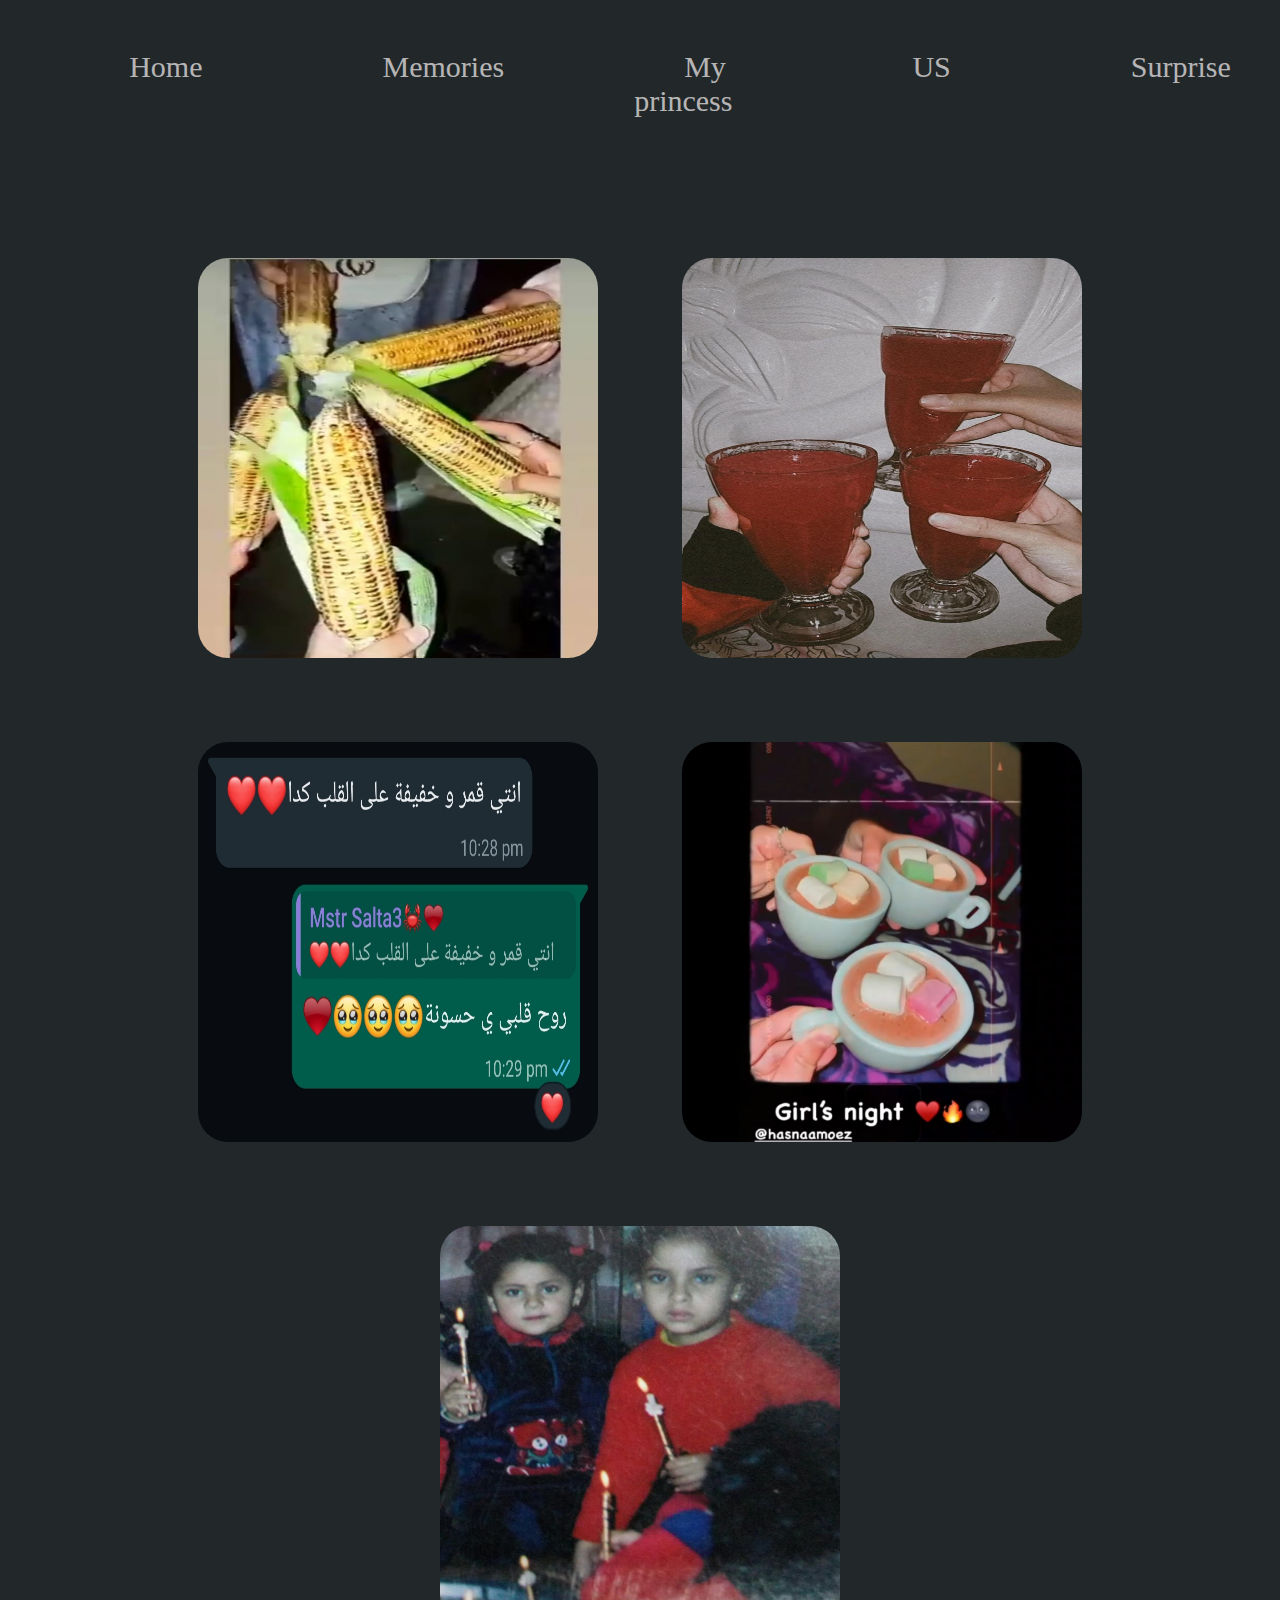
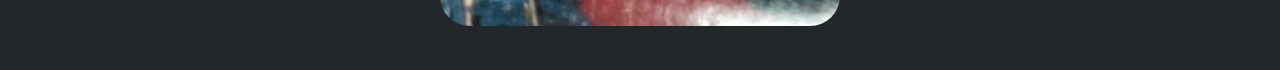
<file: memories.html>
<!DOCTYPE html>
<html lang="en">
<head>
    <meta charset="UTF-8" />
<meta http-equiv="X-UA-Compatible" content="IE=edge" />
<meta name="viewport" content="width=device-width, initial-scale=1.0" />
    <meta name="keywords" content="toqa" />
<link rel="stylesheet" href="./style.css"/>
<link rel="preconnect" href="https://fonts.googleapis.com">
<link rel="preconnect" href="https://fonts.gstatic.com" crossorigin>
<link href="https://fonts.googleapis.com/css2?family=Josefin+Sans:wght@400;500;600;700&display=swap" rel="stylesheet">
<title>Memories</title>
</head>
<body>
 
    <div class="header">
        <ul>
            <li><a href="./index.html">Home</a></li>
            <li><a href="./memories.html">Memories</a></li>
            <li><a href="./my-princess.html">My princess</a></li>
            <li><a href="./us.html">US</a></li>
            <li><a href="./surprise.html">Surprise</a></li>
        </ul>
    </div>
</div>
<div class="pic1">
    <img src="./img/IMG-20220815-WA0063(1)mmm.jpg" width="300px">
    <img src="./img/IMG-20230113-WA0021(1)mmm.jpg" width="300px">
    <img src="./img/IMG_20231219_192333mmm.jpg" width="300px">
    <img src="./img/IMG_20231219_193622mm.jpg"  width="140px">
    <img src="./img/mm.jpg"  width="140px">
</div>

</body>
</html>
</file>
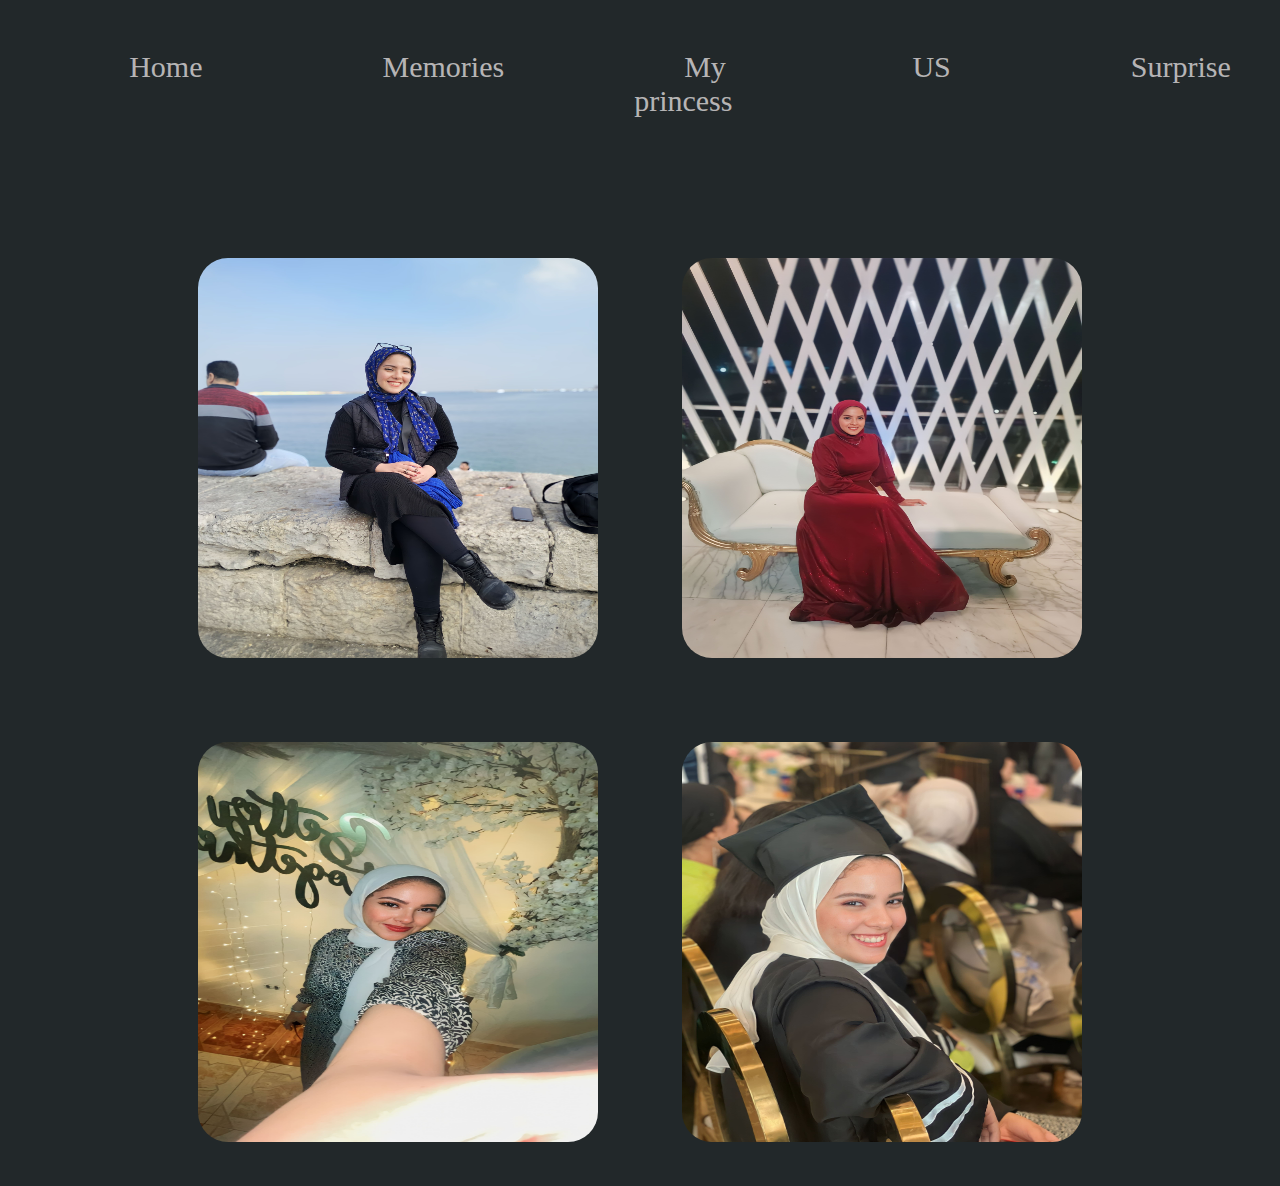
<file: my-princess.html>
<!DOCTYPE html>
<html lang="en">
<head>
    <meta charset="UTF-8" />
<meta http-equiv="X-UA-Compatible" content="IE=edge" />
<meta name="viewport" content="width=device-width, initial-scale=1.0" />
    <meta name="keywords" content="toqa"/>
<link rel="stylesheet" href="./style.css"/>
<link rel="preconnect" href="https://fonts.googleapis.com">
<link rel="preconnect" href="https://fonts.gstatic.com" crossorigin>
<link href="https://fonts.googleapis.com/css2?family=Josefin+Sans:wght@400;500;600;700&display=swap" rel="stylesheet">
<title>My princess</title>
</head>
<body>
    <div class="header">
        <ul>
            <li><a href="./index.html">Home</a></li>
            <li><a href="./memories.html">Memories</a></li>
            <li><a href="./my-princess.html">My princess</a></li>
            <li><a href="./us.html">US</a></li>
            <li><a href="./surprise.html">Surprise</a></li>
        </ul>
        
    </div>
    <div class="pic1">
        <img src="./img/IMG-20231219-WA0054hhh (1).jpg" width="300px">
        <img src="./img/IMG-20231219-WA0054hhh (2).jpg" width="300px">
        <img src="./img/IMG-20231219-WA0054hhh (3).jpg" width="300px">
        <img src="./img/IMG-20231219-WA0054hhh (4).jpg" width="140px">
    </div>

</body>
</html>
</file>
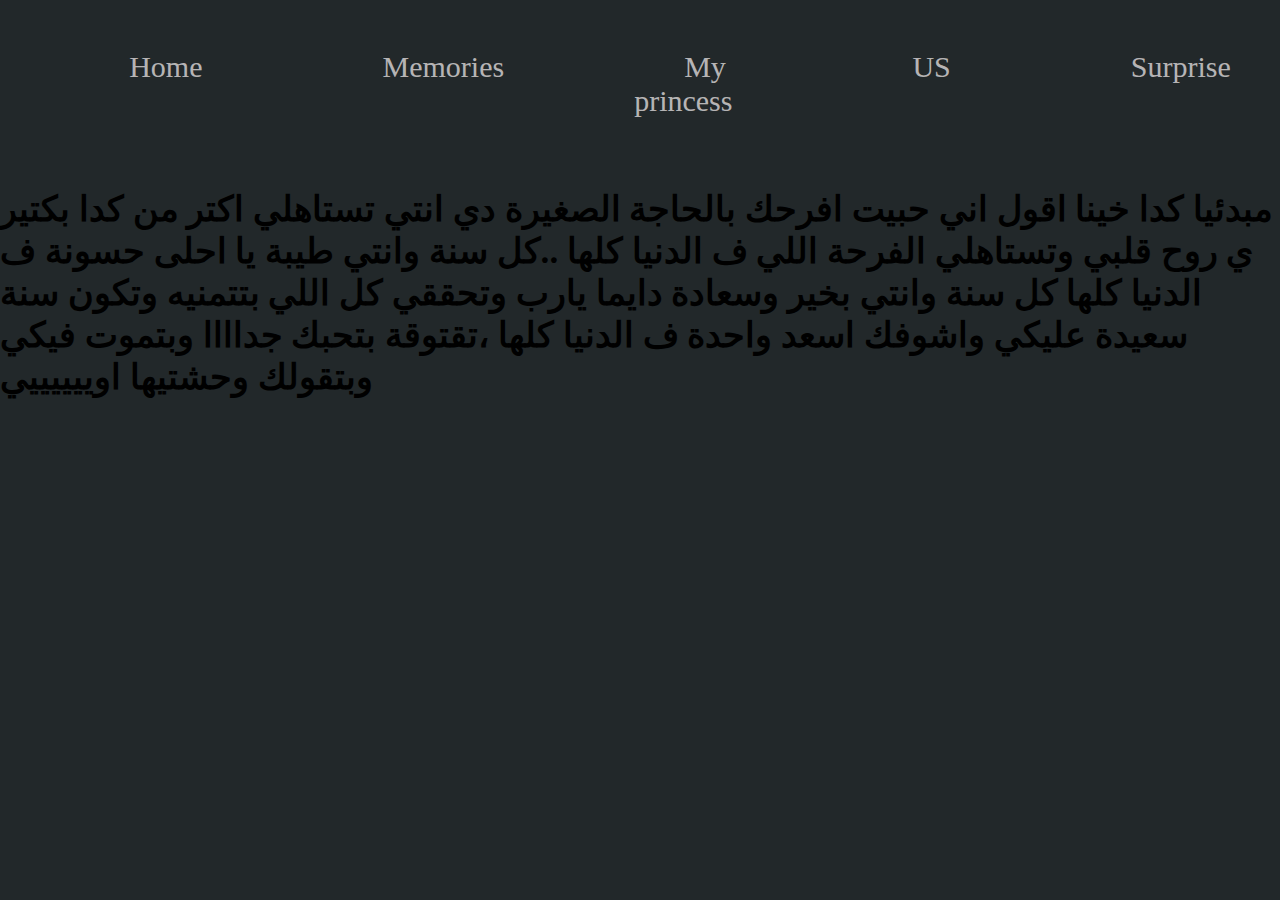
<file: surprise.html>
<!DOCTYPE html>
<html lang="en">
<head>
    <meta charset="UTF-8" />
<meta http-equiv="X-UA-Compatible" content="IE=edge" />
<meta name="viewport" content="width=device-width, initial-scale=1.0" />
    <meta name="keywords" content="toqa"/>
<link rel="stylesheet" href="./style.css"/>
<link rel="preconnect" href="https://fonts.googleapis.com">
<link rel="preconnect" href="https://fonts.gstatic.com" crossorigin>
<link href="https://fonts.googleapis.com/css2?family=Josefin+Sans:wght@400;500;600;700&display=swap" rel="stylesheet">
<title>Surprise</title>
</head>
<body>
    <div class="header">
        <ul>
            <li><a href="./index.html">Home</a></li>
            <li><a href="./memories.html">Memories</a></li>
            <li><a href="./my-princess.html">My princess</a></li>
            <li><a href="./us.html">US</a></li>
            <li><a href="./surprise.html">Surprise</a></li>
        </ul>
    </div>
    <div class="font">
       <h2>
        مبدئيا كدا خينا اقول اني حبيت افرحك بالحاجة الصغيرة دي انتي تستاهلي اكتر من كدا بكتير ي روح قلبي وتستاهلي الفرحة اللي ف الدنيا كلها ..كل سنة وانتي طيبة يا احلى حسونة ف الدنيا كلها كل سنة وانتي بخير وسعادة دايما يارب وتحققي كل اللي بتتمنيه وتكون سنة سعيدة عليكي واشوفك اسعد واحدة ف الدنيا كلها ،تقتوقة بتحبك جداااا وبتموت فيكي وبتقولك وحشتيها اوييييييي 
       </h2>
        </div>

</body>
</html>
</file>
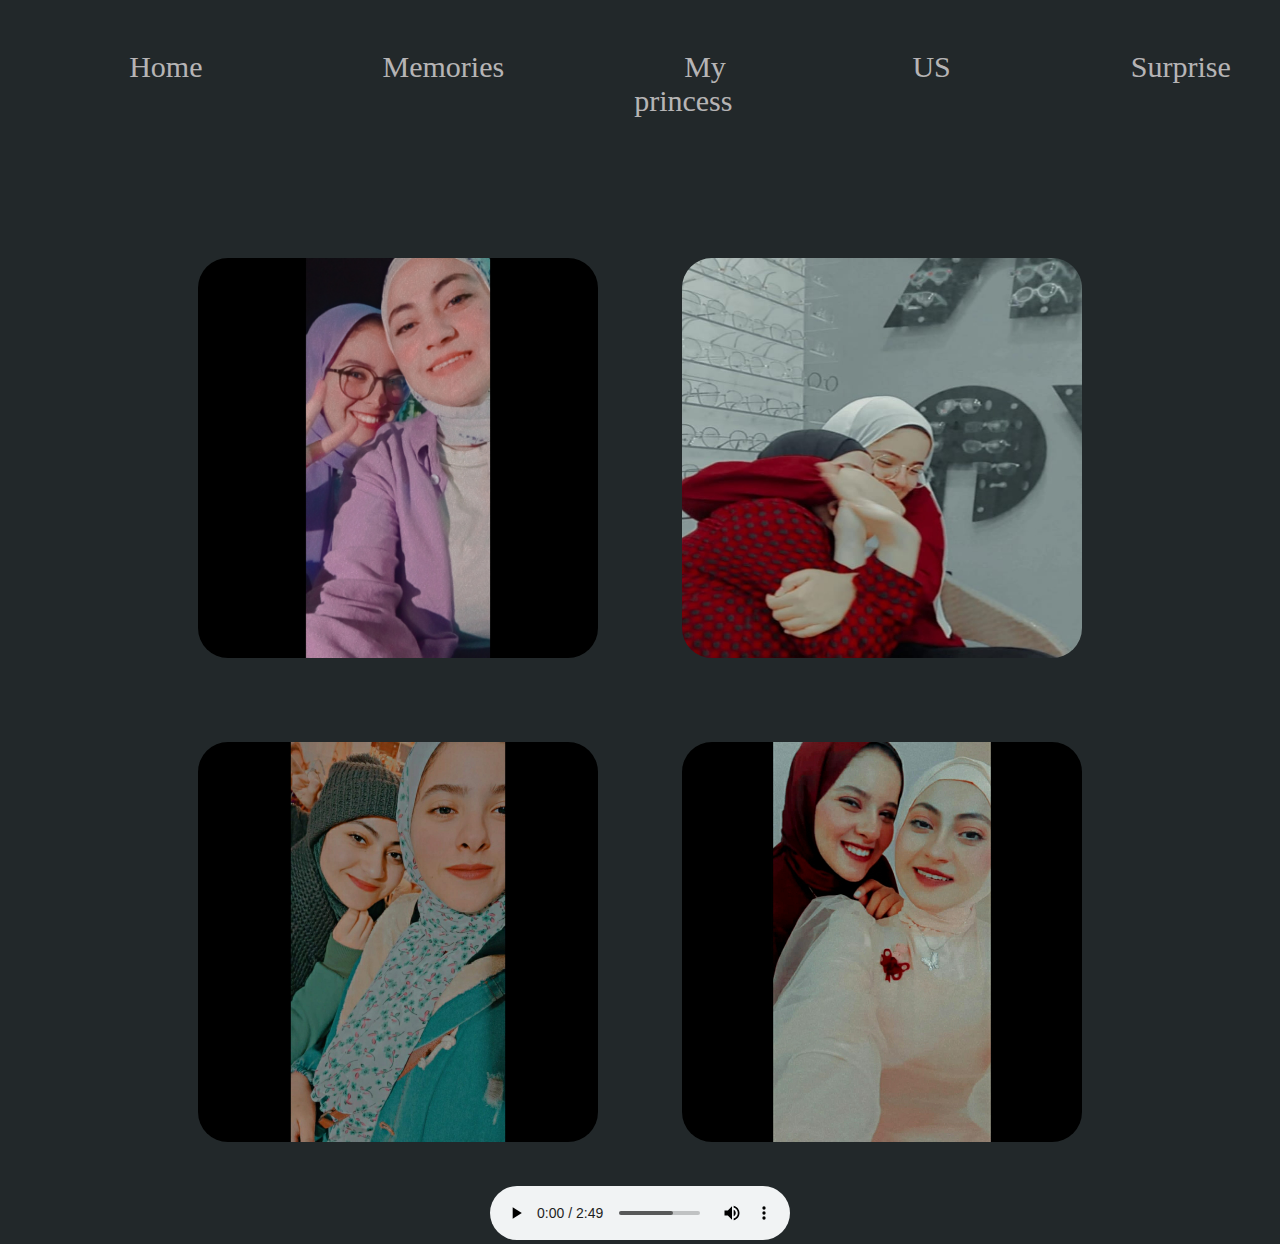
<file: us.html>
<!DOCTYPE html>
<html lang="en">
<head>
    <meta charset="UTF-8" />
<meta http-equiv="X-UA-Compatible" content="IE=edge" />
<meta name="viewport" content="width=device-width, initial-scale=1.0" />
    <meta name="keywords" content="toqa"/>
<link rel="stylesheet" href="./style.css"/>
<link rel="preconnect" href="https://fonts.googleapis.com">
<link rel="preconnect" href="https://fonts.gstatic.com" crossorigin>
<link href="https://fonts.googleapis.com/css2?family=Josefin+Sans:wght@400;500;600;700&display=swap" rel="stylesheet">
<title>US</title>
</head>
<body>
    <div class="header">
        <ul>
            <li><a href="./index.html">Home</a></li>
            <li><a href="./memories.html">Memories</a></li>
            <li><a href="./my-princess.html">My princess</a></li>
            <li><a href="./us.html">US</a></li>
            <li><a href="./surprise.html">Surprise</a></li>
        </ul>
    </div>
</div>
<div class="pic1">
    <img src="./img/1636153909542usss.jpg" width="280px">
    <img src="./img/IMG_20231219_191035uss.jpg" width="280px">
    <img src="./img/IMG-20231218-WA0055uss.jpg" width="400px">
    <img src="./img/Polish_20210806_014242031uss.jpg" width="400px">
    <br>
    <audio controls autoplay loop>
        <source src="./img/Mohammed Saeed - Geet Aktblk _ محمد سعيد - جيت أكتبلك ( Official Audio )(MP3_128K).mp3" type="audio/mp3">
        <source src="./img/Mohammed Saeed - Geet Aktblk _ محمد سعيد - جيت أكتبلك ( Official Audio )(MP3_128K).wav" type="audio/wav">
        <source src="./img/Mohammed Saeed - Geet Aktblk _ محمد سعيد - جيت أكتبلك ( Official Audio )(MP3_128K).ogg" type="audio/ogg">


    </audio>
</div>
</body>
</html>
</file>
<file: style.css>
:root {
    --primaryColor: #ff274b;
    --secondaryColor: #f7bcf7;
    --lightColor: #ffffff;
    --bgColor-1: #171a1c;
    --bgColor-2: #22282a;
    --padding: 8%;
}
   * {
     margin: 0;
    padding: 0;
    box-sizing: border-box;
}
.html{
   font-family:'Josefin Sans', sans-serif;
   font-size: 16px;
   color: var(--lightColor);
}
h1{
    font-size: 4.65rem;
    margin: 1.7rem;
}
h3{
font-size: 1.5rem;
}
h4{
    font-size: 1.25rem;
    letter-spacing: 0.12rem;

}

span{
    color: var(--primaryColor);
}
h2 {
    font-size: 2.2rem;
    letter-spacing: 0.12rem;
    cursor: pointer;
}
.home{
    width: 100%;
    height: 100vh;
    background-color: var(--bgColor-1);
    display: flex;
    flex-direction: column;
}

nav{
    padding-top: 2.8rem;
    padding-bottom: 2.8rem;
    padding-left: var(--padding);
    padding-right: var(--padding);
    display: flex;
    justify-content: space-between;
    align-items: center;
    }
    nav ul li {
        list-style-type: none;
        display: inline-block;
        margin: 0.8rem 1.5rem;
    }
    nav ul li a {
        color: var(--lightColor);
        text-decoration: none;
        text-transform: capitalize;
        transition: 0.4s;
    }
        nav ul li a:hover{
        color: var(--primaryColor);
    }
    
.content{
    flex-grow: 1;
    padding: 0 var(--padding);
    display: flex;
    align-items: center;
}
.container-texts{
    position: relative;
    bottom: 70px;
}
.video video {
width: 50%;
position: absolute;
left:102%;
top: 65%;
transform:translatey(-50%) ;
}
.header ul {
    display: flex;
    justify-content: center;
    list-style-type: none;
    background-color:  #22282a;
    margin: right 50px;
    margin: left 50%;
    margin-bottom: 50px;
    margin-top: 30px;
}
.header ul li {
    padding-right: 50px;
    padding-left: 80px;
    padding-top: 20px;
    padding-bottom: 20px;
    font-size: 30px;
}
.header ul li a {
    color: rgba(250, 245, 245, 0.705);
    text-decoration: none;
    padding-left: 50px;
    transition: .3s;
}
.header ul li a:hover {
    color: brown;
    text-decoration: none;
}
body {
    background-color: #22282a;
    overflow-x: hidden;
}
.pic1 {
    width: 500;
    height: 400px;
    padding: 30px;
    font-family: 'Times New Roman', Times, serif;
    font-weight: bolder;
    text-align: center;
    }
    .pic1 img {
        width: 400px;
        height: 400px;
        border-radius: 30px;
        margin:40px;
    }
</file>
